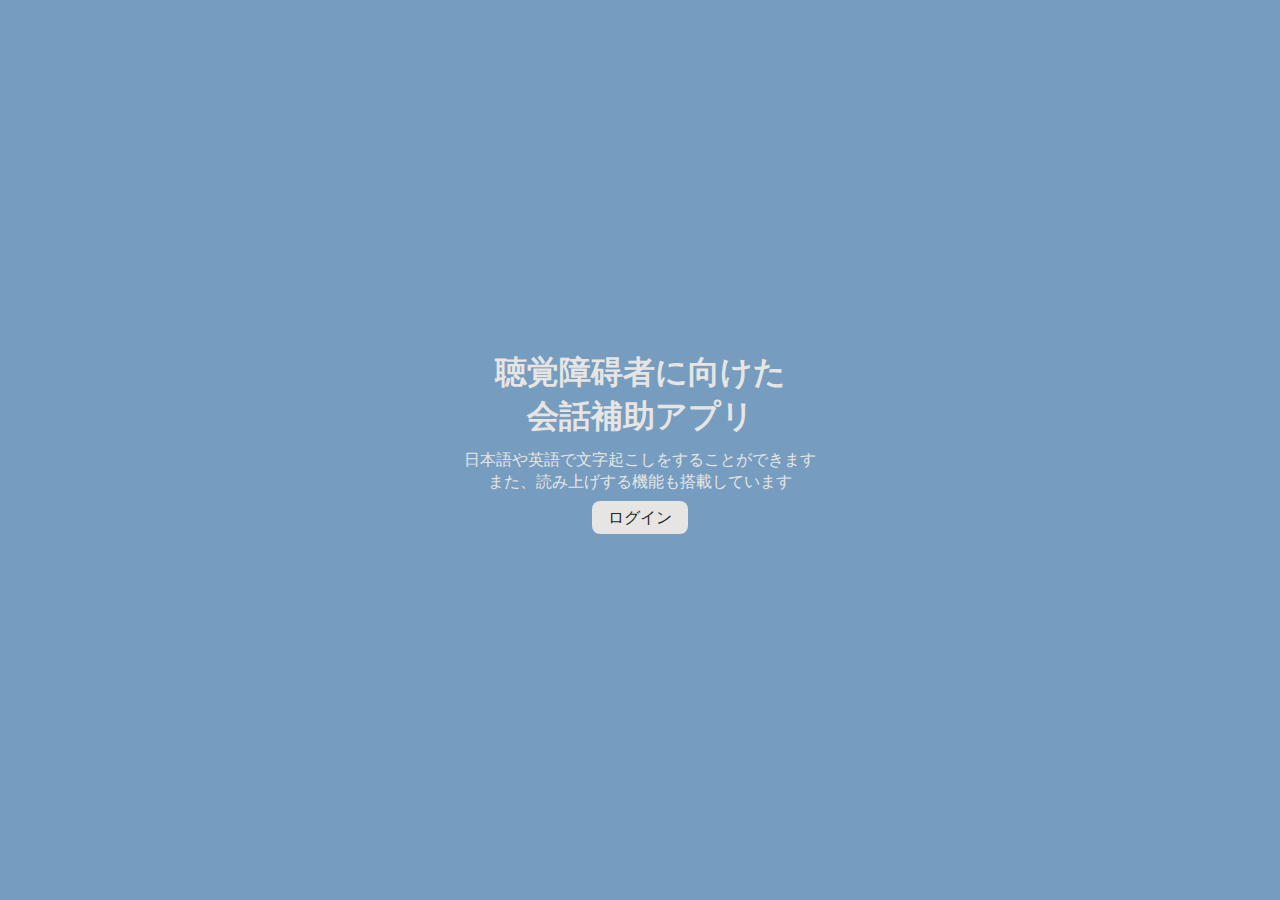
<file: index.html>
<!doctype html>
<html lang="ja">

<head>
    <meta charset="UTF-8">
    <meta name="viewport" content="width=device-width, initial-scale=1">
    <title>聴覚障碍者に向けた会話補助アプリ</title>
    <link rel="stylesheet" href="css/login.css">
</head>

<body class="page1">

    <div class="wrapper">
        <header class="header">
            <h1 class="app-title">聴覚障碍者に向けた<br>会話補助アプリ</h1>
            <p class="app-description">日本語や英語で文字起こしをすることができます<br>また、読み上げする機能も搭載しています</p>
            
            <!-- リンク内のボタンの入れ子を修正 -->
            <a href="choice.html" class="login-button">ログイン</a>
        </header>

    </div>

</body>

</html>
</file>
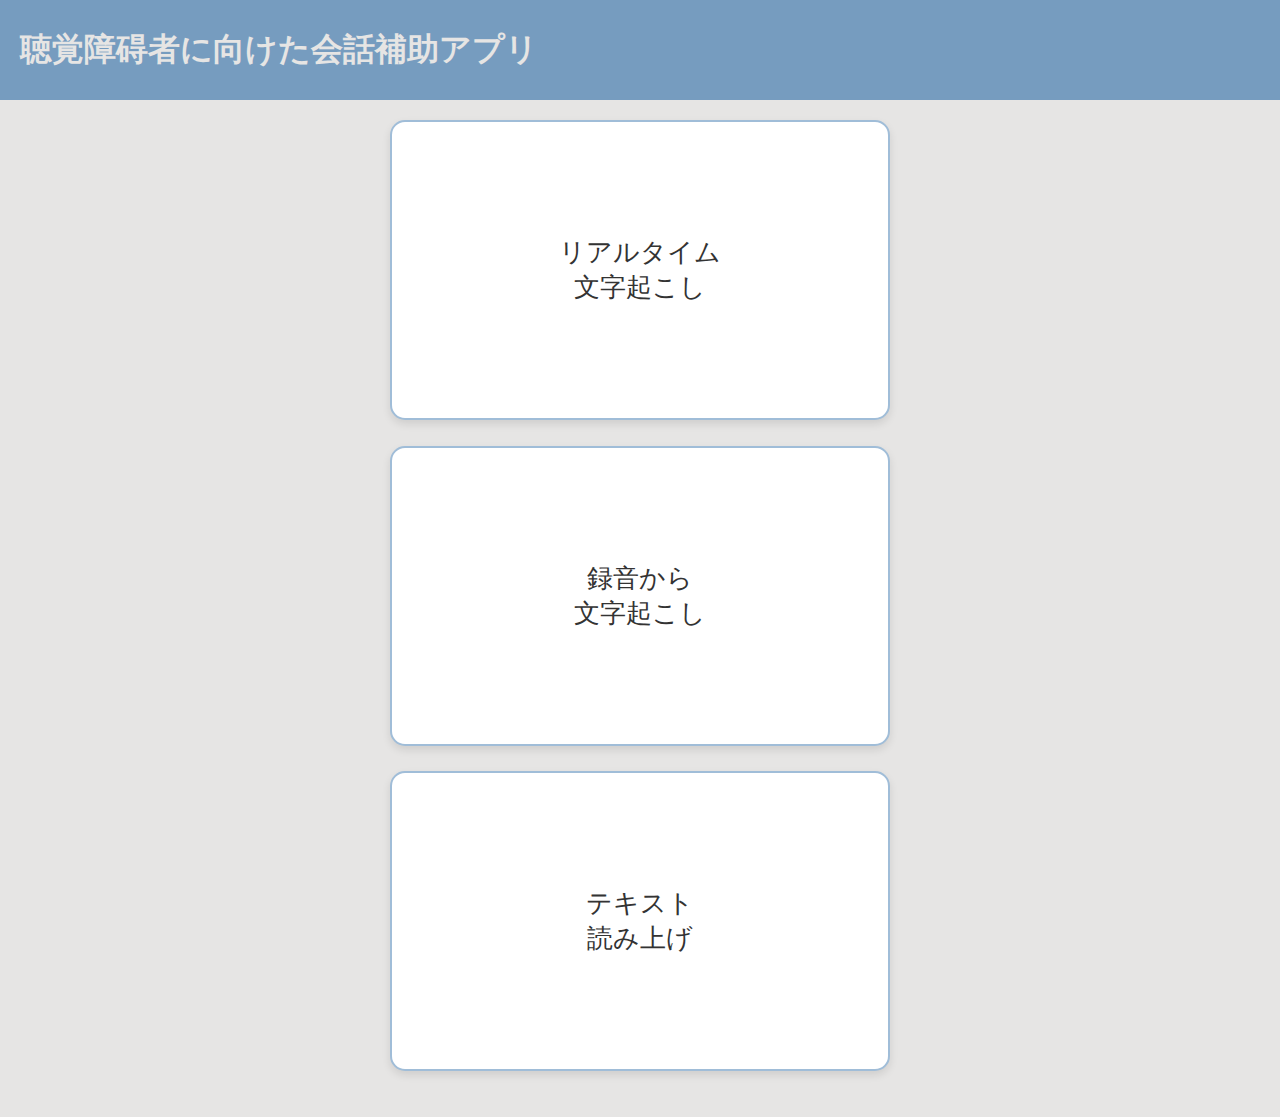
<file: choice.html>
<!doctype html>
<html lang="ja">
<head>
    <meta charset="UTF-8">
    <meta name="viewport" content="width=device-width, initial-scale=1">
    <title>聴覚障碍者に向けた会話補助アプリ</title>
    <link rel="stylesheet" href="css/style.css">
</head>

<body>
    <header>
        <h1>聴覚障碍者に向けた会話補助アプリ</h1>
    </header>

    <main>
        <div class="button-container">
            <div class="card">
                <button class="styled-button" onclick="location.href='realtime.html'">
                    <span class="button-text">リアルタイム<br>文字起こし</span>
                </button>
            </div>
            <div class="card">
                <button class="styled-button" onclick="location.href='recordingchoice.html'">
                    <span class="button-text">録音から<br>文字起こし</span>
                </button>
            </div>
            <div class="card">
                <button class="styled-button" onclick="location.href='talk.html'">
                    <span class="button-text">テキスト<br>読み上げ</span>
                </button>
            </div>
        </div>
    </main>
</body>
</html>
</file>
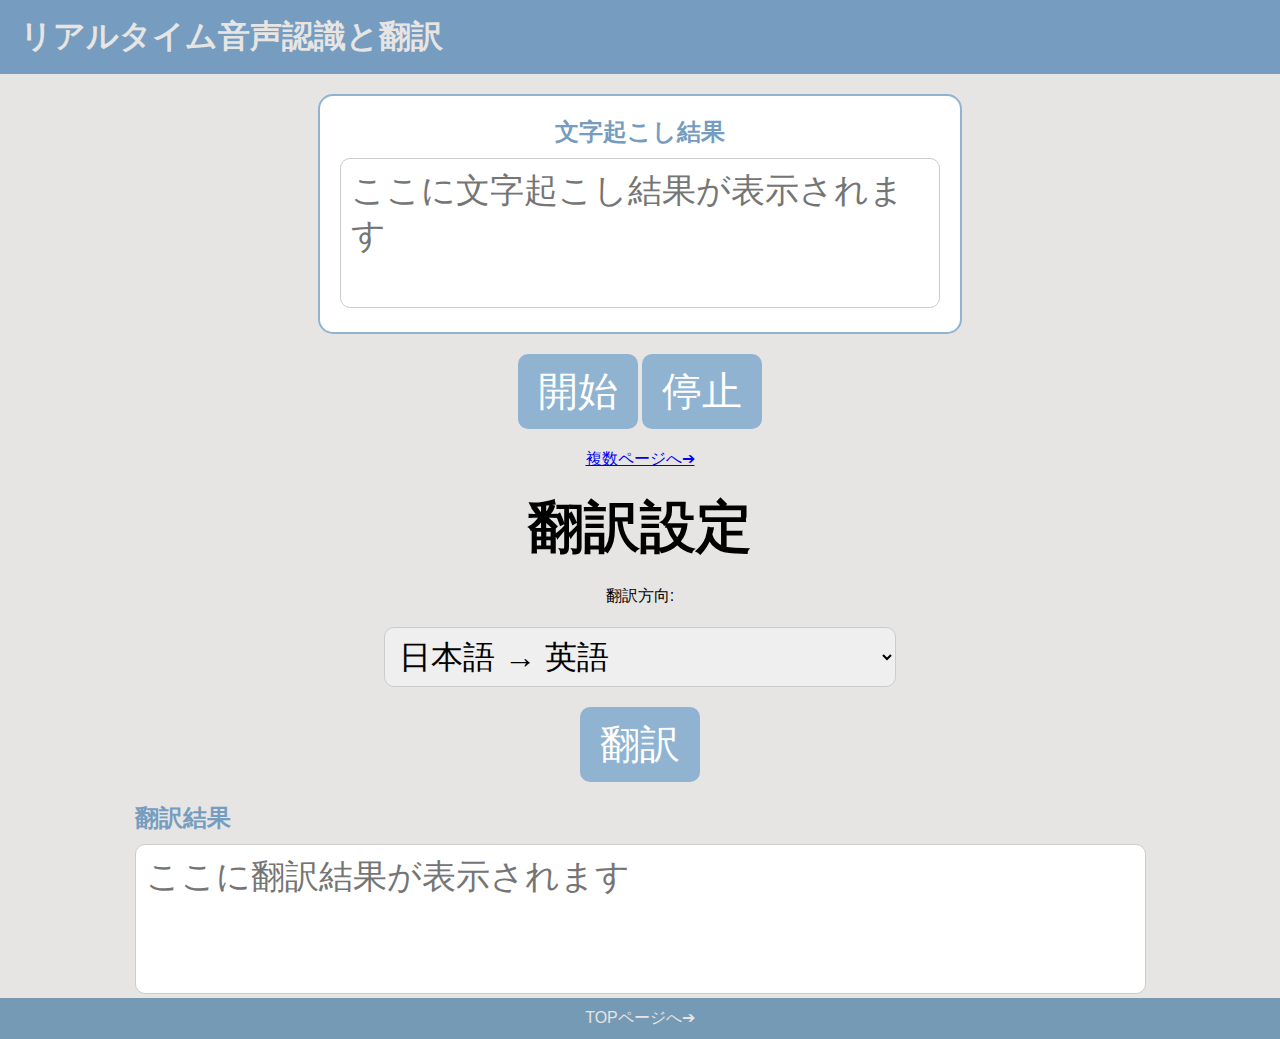
<file: realtime.html>
<!DOCTYPE html>
<html lang="ja">
<head>
    <meta charset="UTF-8">
    <meta name="viewport" content="width=device-width, initial-scale=1.0">
    <title>リアルタイム音声認識と翻訳</title>
    <link rel="stylesheet" href="css/realtime.css">
</head>
<body>
    <header>
        <h1>リアルタイム音声認識と翻訳</h1>
    </header>

    <main>
        <!-- 文字起こしのセクション -->
        <section class="transcription-section">
            <h2>文字起こし結果</h2>
            <textarea id="transcription" rows="10" cols="50" placeholder="ここに文字起こし結果が表示されます" readonly></textarea>
        </section>

        <!-- 音声認識コントロール -->
        <div class="botan">
            <button id="play-transcription">開始</button>
            <button id="stop-transcription" disabled>停止</button>
        </div>

        <p><a href="multi.html">複数ページへ➔</a></p>


        <!-- 翻訳設定 -->
        <h3>翻訳設定</h3>
        <label for="translation-direction">翻訳方向:</label>
        <select id="translation-direction">
        <div class="botan">
            <option value="ja-en">日本語 → 英語</option>
            <option value="en-ja">英語 → 日本語</option>
        </div>
        </select>
        <button id="translate-text">翻訳</button>

        <!-- 翻訳結果表示 -->
        <section class="translation-section">
            <h2>翻訳結果</h2>
            <textarea id="translation" rows="10" cols="50" placeholder="ここに翻訳結果が表示されます" readonly></textarea>
        </section>
    </main>

    <!-- JSファイルの読み込み -->
    <script src="voiceRecognition.js"></script>

    <footer>
        <p><a href="choice.html">TOPページへ➔</a></p>
    </footer>
</body>
</html>
</file>
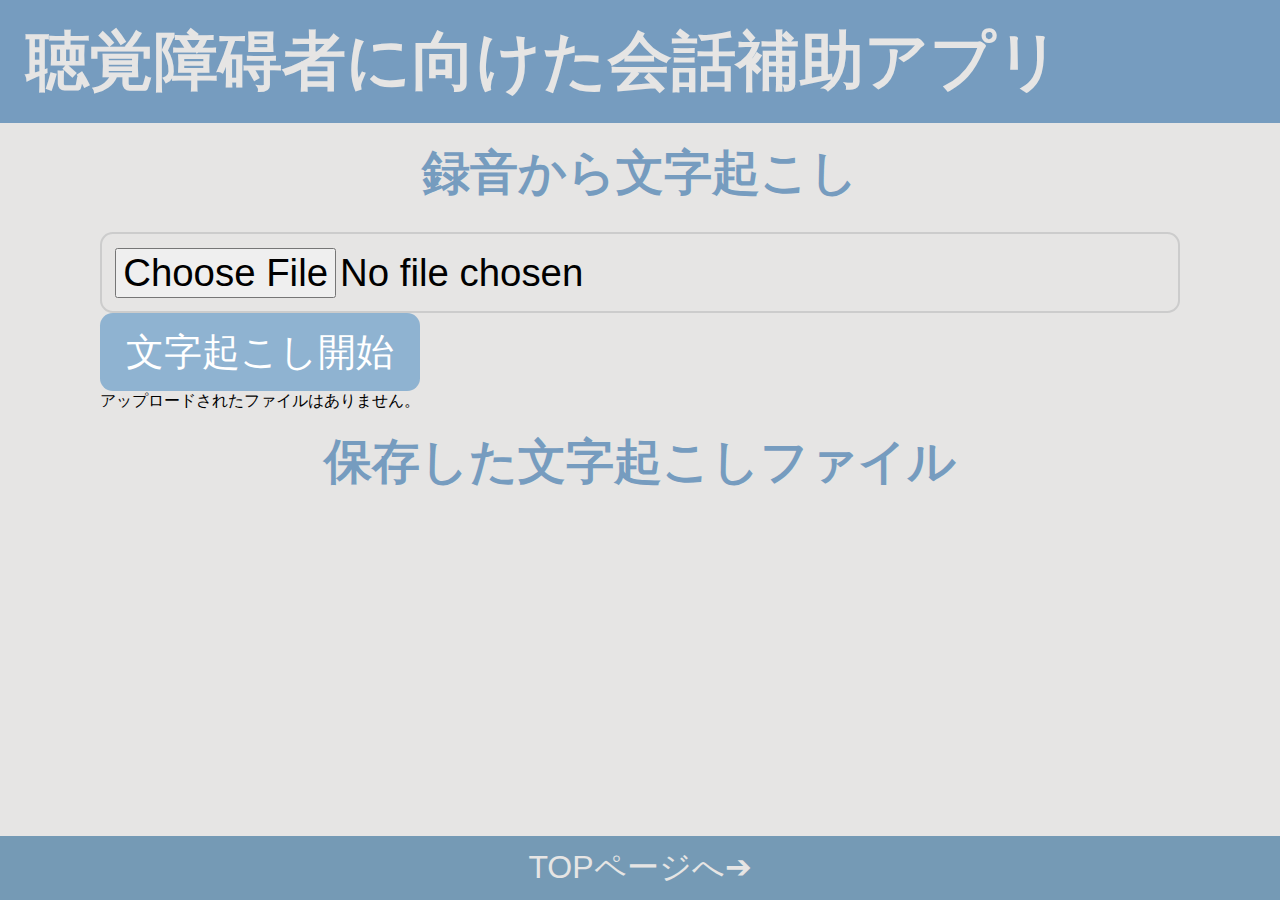
<file: recordingchoice.html>
<!DOCTYPE html>
<html lang="ja">
<head>
    <meta charset="UTF-8">
    <meta name="viewport" content="width=device-width, initial-scale=1.0">
    <title>聴覚障碍者に向けた会話補助アプリ</title>
    <link rel="stylesheet" href="css/record.css">
</head>
<body>
    <header>
        <h1>聴覚障碍者に向けた会話補助アプリ</h1>
    </header>

    <main>
        <h2>録音から文字起こし</h2>
        <!-- ファイルアップロードセクション -->
        <section class="upload-section">
            <input type="file" id="file-upload" accept="audio/*, video/*">
            <button id="start-transcription" disabled>文字起こし開始</button>
            <p id="upload-status">アップロードされたファイルはありません。</p>
        </section>

        <!-- 保存ファイルのリスト表示 -->
        <section class="files-section">
            <h2>保存した文字起こしファイル</h2>
            <ul id="file-list"></ul>
        </section>
    </main>

    <!-- スクリプトファイルの読み込み -->
    <script src="file.js"></script>

    <footer>
        <p><a href="choice.html">TOPページへ➔</a></p>
    </footer>
</body>
</html>
</file>
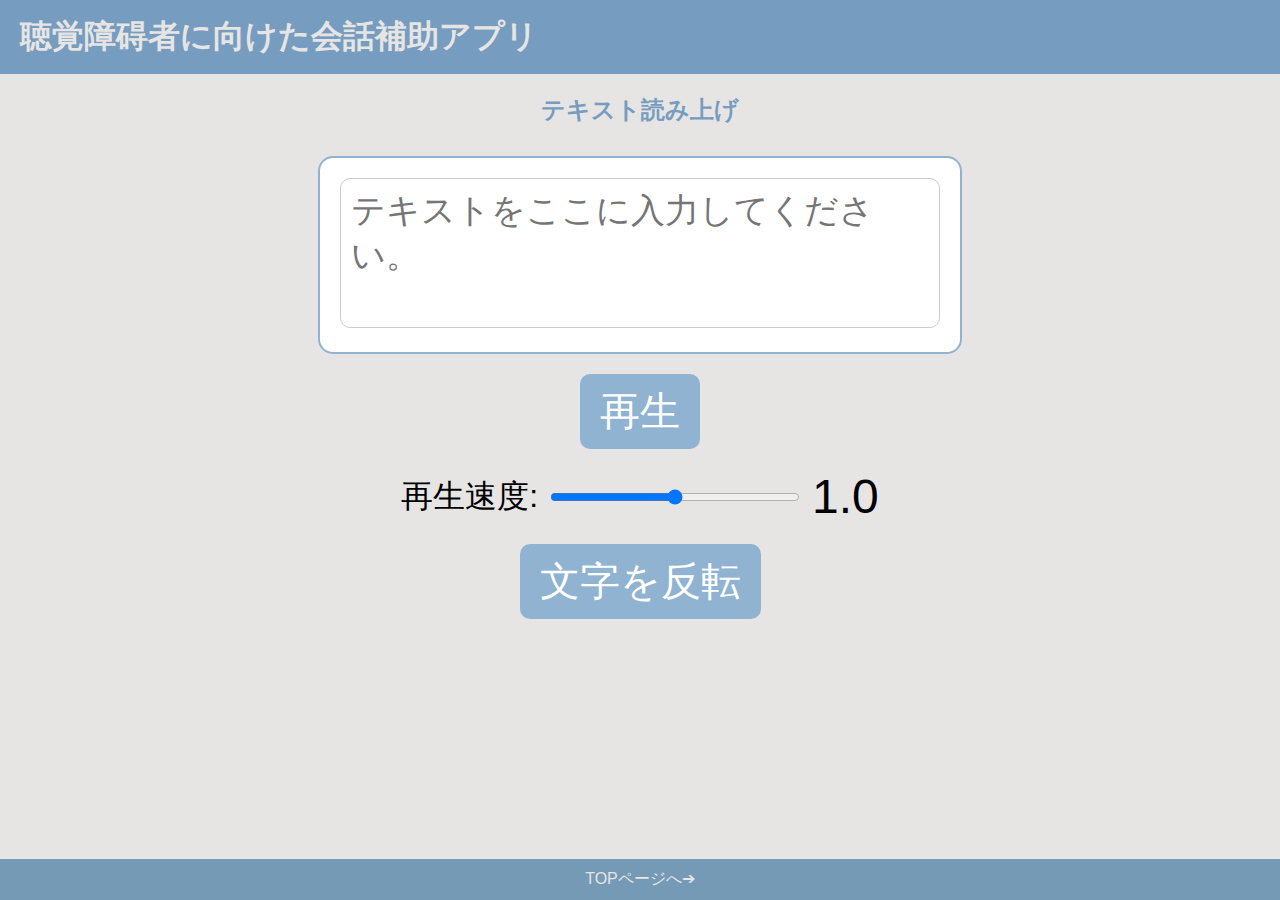
<file: talk.html>
<!DOCTYPE html>
<html lang="ja">
<head>
    <meta charset="UTF-8">
    <meta name="viewport" content="width=device-width, initial-scale=1.0">
    <title>聴覚障碍者に向けた会話補助アプリ</title>
    <link rel="stylesheet" href="css/realtime.css">
    <style>
        /* 文字を反転させるためのCSS */
        .reversed {
            transform: rotate(180deg);
            direction: rtl;
        }
    </style>
</head>
<body>
    <header>
        <h1>聴覚障碍者に向けた会話補助アプリ</h1>
    </header>
    <main>
        <h2>テキスト読み上げ</h2>
        <section class="transcription-section">
            <textarea id="text-input" rows="5" cols="50" placeholder="テキストをここに入力してください。"></textarea>
        </section>
        <button id="play-sound">再生</button>
        <div class="settings">
            <label for="playback-speed">再生速度:</label>
            <input type="range" id="playback-speed" min="0" max="2" step="0.1" value="1">
            <span id="speed-display">1.0</span>
        </div>
        <button id="reverse-text">文字を反転</button>
    </main>
    <script src="talk.js"></script>
    <footer>
        <p>
            <a href="choice.html">TOPページへ➔</a>
        </p>
    </footer>
</body>
</html>
</file>
<file: css/login.css>
body, h1, p, button {
    margin: 0;
    padding: 0;
    font-family: 'Arial', sans-serif;
    box-sizing: border-box;
}

body {
    background-color: #769cbf;
    display: flex;
    justify-content: center;
    align-items: center;
    min-height: 100vh;
    padding: 10px; /* モバイルでは余白を少し減らす */
    flex-direction: column; /* 縦方向にレイアウト */
}

/* ラッパー */
.wrapper {
    display: flex;
    flex-direction: column; /* 縦方向に揃える */
    align-items: center; /* 中央揃え */
    max-width: 100%; /* モバイル画面に合わせる */
    width: 100%;
}

/* ヘッダー */
.header {
    text-align: center; /* モバイルでは中央揃え */
    color: #e6e5e4;
    margin-bottom: 20px; /* スペースを追加 */
}

/* タイトルと説明 */
.app-title {
    font-size: 2em; /* フォントサイズを小さく */
    margin-bottom: 10px;
}

.app-description {
    font-size: 1em; /* フォントサイズを小さく */
    margin-bottom: 15px;
    line-height: 1.4;
}

/* ログインボタン */
.login-button {
    background-color: #e6e5e4;
    color: #25271f;
    padding: 8px 16px; /* パディングを少し減らす */
    border: none;
    border-radius: 8px;
    cursor: pointer;
    font-size: 1em;
    transition: background-color 0.3s ease;
    text-decoration: none; /* 下線を消す */
}

.login-button:hover {
    background-color: #93b4d3;
}

/* 画像 */
.image-container {
    max-width: 100%; /* モバイルで幅を100%に */
    width: 100%;
    margin-bottom: 20px; /* 余白を追加 */
    text-align:center;
}

.image-container img {
    width: auto; /* 幅を自動にして、コンテナにフィット */
}
</file>
<file: css/style.css>
/* 全体のリセット */
body, h1, p, a, button, header {
    margin: 0;
    padding: 0;
    font-family: 'Arial', sans-serif;
    box-sizing: border-box;
}

body {
    background-color: #e6e5e4;
    display: flex;
    flex-direction: column;
    align-items: center;
    min-height: 100vh;
}

header {
    background-color: #769cbf;
    color: #e6e5e4;
    height: 100px;
    display: flex;
    align-items: center;
    width: 100vw;
    text-align: center;
    padding: 20px;
}

main {
    background-color: #e6e5e4;
    display: flex;
    flex-direction: column;
    align-items: center;
    padding: 20px;
    color: #333;
}

/* ボタンカード */
.card {
    margin-bottom: 2vw; /* ボタン間の隙間 */
}

/* スタイルドボタン */
.styled-button {
    display: flex;
    flex-direction: row; /* ボタン内の要素を横に並べる */
    align-items: center;
    justify-content: center;
    padding: 2vw; /* ボタンの内側のスペース */
    width: 80vw; /* ビュー幅の80% */
    max-width: 500px; /* 最大幅を500pxに制限 */
    min-width: 250px; /* 最小幅を250pxに設定 */
    height: auto;
    aspect-ratio: 5 / 3; /* 縦横比の固定 */
    border: 2px solid #a0bdd8;
    border-radius: 15px;
    background-color: #ffffff;
    box-shadow: 0 4px 8px rgba(0, 0, 0, 0.1);
    cursor: pointer;
    transition: background-color 0.3s, transform 0.2s;
    text-align: center;
    white-space: nowrap; /* テキストの改行を防ぐ */
}

.styled-button:hover {
    background-color: #f0f4f8;
    transform: translateY(-5px);
}

.styled-button:active {
    transform: translateY(0);
    box-shadow: 0 2px 5px rgba(0, 0, 0, 0.2);
}

.styled-button img {
    width: 20vw; /* ビュー幅の20% */
    height: auto;
    max-height: 250px;
    min-width: 200px; /* 最小幅を100pxに設定 */
    margin-right: 2vw; /* 画像とテキストの間にスペースを追加 */
}

.button-text {
    font-size: 2vw; /* ビュー幅の2% */
    color: #333;
    text-decoration: none;
    word-wrap: break-word; /* 長い単語が折り返されないようにする */
    white-space: nowrap; /* テキストの改行を防ぐ */
}

/* ボタンのリセット */
button {
    background: none;
    border: none;
    padding: 0;
    font: inherit;
    color: inherit;
    cursor: pointer;
}

/* レスポンシブ対応 */
@media (max-width: 768px) {
    .styled-button {
        width: 90vw; /* ビュー幅の90% */
        padding: 2vw;
        min-width: 300px; /* 最小幅を300pxに設定 */
    }
    .styled-button img {
        width: 25vw; /* ビュー幅の25% */
        min-width: 120px; /* 最小幅を120pxに設定 */
    }
    .button-text {
        font-size: 4.8vw; /* ビュー幅の2.5% */
    }
}

@media (max-width: 480px) {
    .styled-button {
        padding: 3vw;
        aspect-ratio: 1 / 1; /* よりスクエアな比率に変更 */
        width: 95vw; /* ビュー幅の95% */
        min-width: 250px; /* 最小幅を250pxに設定 */
    }
    .styled-button img {
        width: 30vw; /* ビュー幅の30% */
        min-width: 150px; /* 最小幅を150pxに設定 */
    }
    .button-text {
        font-size: 7vw; /* ビュー幅の3% */
    }
}
</file>
<file: css/realtime.css>
/* 全体のリセット */
body, h1, h2, p, a, button, textarea, main {
    margin: 0;
    padding: 0;
    font-family: 'Arial', sans-serif;
    box-sizing: border-box;
}

/* ボディの基本スタイル */
body {
    background-color: #e6e5e4;
    display: flex;
    flex-direction: column;
    min-height: 100vh;
}

/* ヘッダー */
header {
    background-color: #769cbf;
    color: #e6e5e4;
    display: flex;
    align-items: center;
    width: 100vw;
    padding: 15px 20px; /* パディングで高さ調整 */
}

h1{
    padding: 0;
    margin: 0;
    font-size: 2em;
}



/* メイン */
main {
    flex: 1;
    padding-top: 20px;
    display: flex;
    flex-direction: column;
    align-items: center;
    gap: 20px;
}

main h2 {
    font-size: 1.5em;
    color: #769cbf;
    margin-bottom: 10px;
}

/* 文字起こしセクション */
.transcription-section {
    background-color: #ffffff;
    border: 2px solid #8fb3d1;
    border-radius: 15px;
    padding: 20px;
    width: 80%;
    max-width: 600px;
    text-align: center;
}

textarea {
    width: 100%;
    height: 150px;
    padding: 10px;
    border-radius: 10px;
    border: 1px solid #ccc;
    font-size: 2.1em;
    resize: none;
}

/* コントロールセクション */
.controls-section {
    display: flex;
    flex-direction: column;
    align-items: center;
    gap: 15px;
    padding: 20px;
    background-color: #ffffff;
    border: 2px solid #8fb3d1;
    border-radius: 15px;
    width: 80%;
    max-width: 600px;
}

button {
    background-color: #8fb3d1;
    color: #ffffff;
    padding: 10px 20px;
    border: none;
    border-radius: 10px;
    cursor: pointer;
    font-size: 2.5em;
    transition: background-color 0.3s ease;
}

button:hover {
    background-color: #759ab5;
}

.settings {
    display: flex;
    align-items: center;
    gap: 10px;
}

.settings label {
    font-size: 2em;
}

.settings input[type="range"] {
    width: 250px;
}

#speed-display {
    font-size: 3em;
}

/* フッター */
footer {
    background-color: #759ab5;
    padding: 10px;
    text-align: center;
    color: #e6e5e4;
}

footer p {
    margin: 0;
}

footer a {
    color: #e6e5e4;
    text-decoration: none;
    font-size: 1em;
}

footer a:hover {
    text-decoration: underline;
}

/* レスポンシブ対応 */
@media (max-width: 768px) {
    header h1 {
        font-size: 1.5em; /* 小さい画面ではフォントサイズを縮小 */
    }

    .transcription-section, .controls-section {
        width: 90%;
    }

    button {
        font-size: 0.9em;
    }

    textarea {
        height: 120px;
    }
}

@media (max-width: 480px) {
    header h1 {
        font-size: 1.2em; /* さらに小さい画面での調整 */
    }

    .transcription-section, .controls-section {
        width: 95%;
    }

    button {
        font-size: 2em;
    }

    textarea {
        height: 100px;
    }
}

h3{
    padding: 0;
    margin: 0;
    font-size: 3.5em;
}

    
select {
    width: 40%;
    height: 60px;
    padding: 10px;
    border-radius: 10px;
    border: 1px solid #ccc;
    font-size: 2em;
    resize: none;
}
.reversed {
    transform: rotate(180deg);
}
</file>
<file: css/record.css>
/* 全体のリセット */
body, h1, h2, p, a, button, input, footer, form, div {
    margin: 0;
    padding: 0;
    font-family: 'Arial', sans-serif;
    box-sizing: border-box;
}

/* ボディの基本スタイル */
body {
    background-color: #e6e5e4;
    display: flex;
    flex-direction: column;
    min-height: 100vh;
}

/* ヘッダー */
header {
    background-color: #769cbf;
    color: #e6e5e4;
    display: flex;
    align-items: center;
    width: 100vw;
    padding: 2vh 2vw; /* パディングで高さ調整 */
}

h1 {
    padding: 0;
    margin: 0;
    font-size: 5vw; /* 画面の幅に応じたフォントサイズ */
}

/* メインのレイアウト */
main {
    flex: 1;
    padding-top: 2vh;
    display: flex;
    flex-direction: column;
    align-items: center;
    gap: 2vh;
}

h2 {
    font-size: 3em;
    color: #769cbf;
    margin-bottom: 1vh;
}

/* メインのフォームコンテナ */
form {
    display: flex;
    flex-direction: column;
    align-items: center;
    gap: 2vh;
    background-color: #ffffff;
    border: 0.3vw solid #8fb3d1;
    border-radius: 2vw;
    padding: 2vh 2vw;
    width: 80vw;
    max-width: 600px;
}

input[type="file"] {
    font-size: 3vw;
    padding: 1.5vh 1vw;
    border: 0.2vw solid #ccc;
    border-radius: 1vw;
    width: 100%;
}

/* ボタンのスタイル */
button {
    background-color: #8fb3d1;
    color: #ffffff;
    padding: 1.5vh 2vw;
    border: none;
    border-radius: 1vw;
    cursor: pointer;
    font-size: 3vw;
    transition: background-color 0.3s ease;
}

button a {
    color: #ffffff;
    text-decoration: none;
}

button:hover {
    background-color: #759ab5;
}

/* フッター */
footer {
    background-color: #759ab5;
    padding: 10px;
    text-align: center;
    color: #e6e5e4;
}

footer p {
    margin: 0;
}

footer a {
    color: #e6e5e4;
    text-decoration: none;
    font-size: 2em;
}

footer a:hover {
    text-decoration: underline;
}

/* レスポンシブ対応 */
@media (max-width: 768px) {
    h1 {
        font-size: 5vw;
    }

    h2 {
        font-size: 4vw;
    }

    form {
        width: 90vw;
    }

    button {
        font-size: 3.5vw;
    }
}

@media (max-width: 480px) {
    h1 {
        font-size: 6vw;
    }

    h2 {
        font-size: 5vw;
    }

    form {
        width: 95vw;
    }

    button {
        font-size: 4vw;
    }
}
</file>
